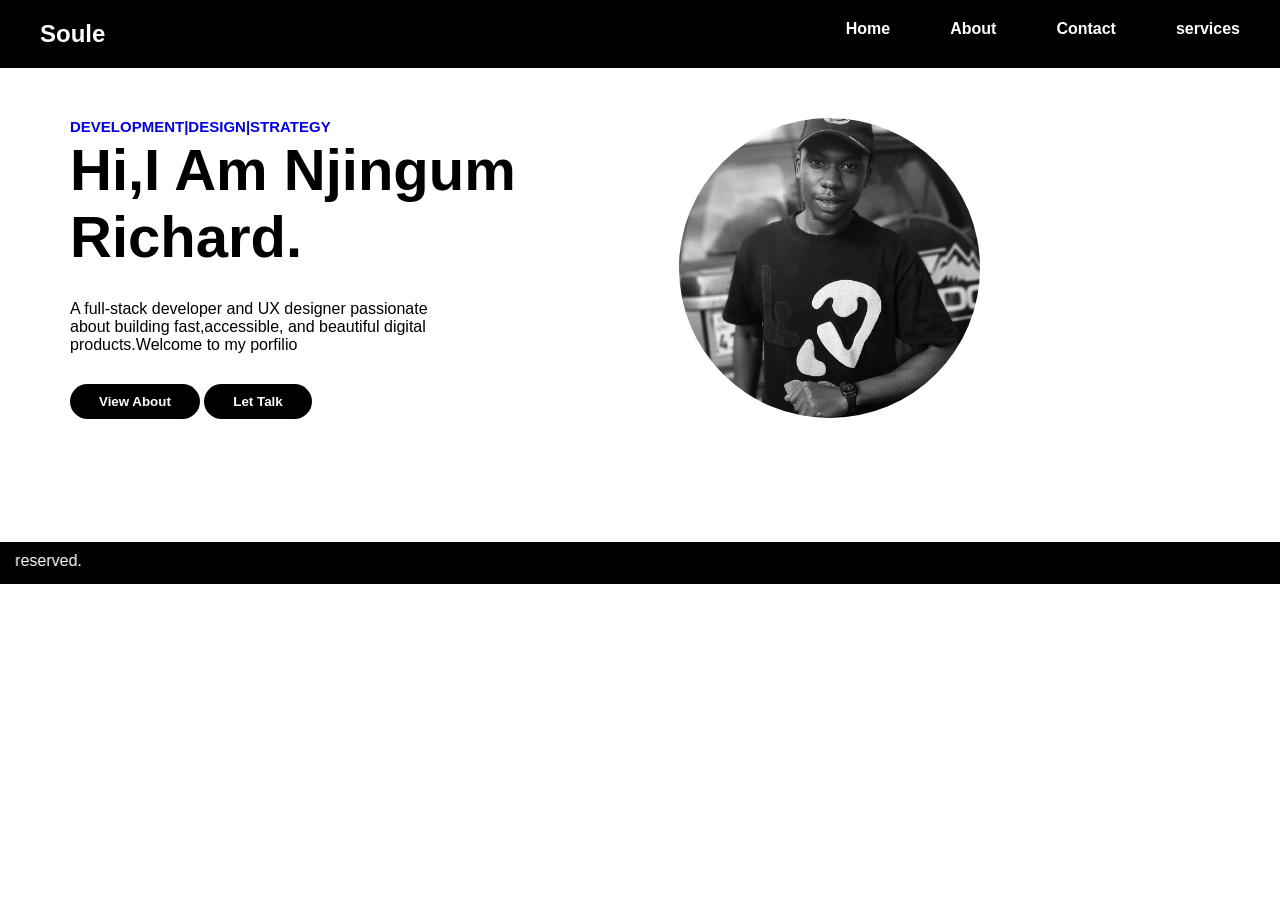
<file: index.html>
<!DOCTYPE html>
<html lang="en">
<head>
    <meta charset="UTF-8">
    <meta name="viewport" content="width=device-width, initial-scale=1.0">
    <title>Porfolio</title>
    <link rel="stylesheet" href="style.css">
</head>
<body>
    <div class="header">
            <h2>Soule</h2>
            <ul>
                <li><a href="#">Home</a></li>
                <li><a href="About.html">About</a></li>
                <li><a href="#">Contact</a></li>
                <li><a href="#">services</a></li>
            </ul>
        
    </div>
<div class="container">
       
    <!-- body of home page -->
     <div class="text">
        <a href="#">DEVELOPMENT|DESIGN|STRATEGY</a>
        <h1>Hi,I Am Njingum<br> Richard.</h1>

        <p>A full-stack developer and UX designer passionate <br>about building fast,accessible, and beautiful digital<br> products.Welcome to my porfilio</p>

        <button>View About</button> 
        <button>Let Talk</button> 
        
     </div>

     <!-- image logo -->
        <div class="profile">
        <img src="IMG_20240806_162311_121.jpg" alt="">
    </div>
</div>
<footer>
   <marquee behavior="" direction="right"><p>&copy; 2026 My Portfolio. All rights reserved.</p></marquee> 
</footer>
    
</body>
</html>
</file>
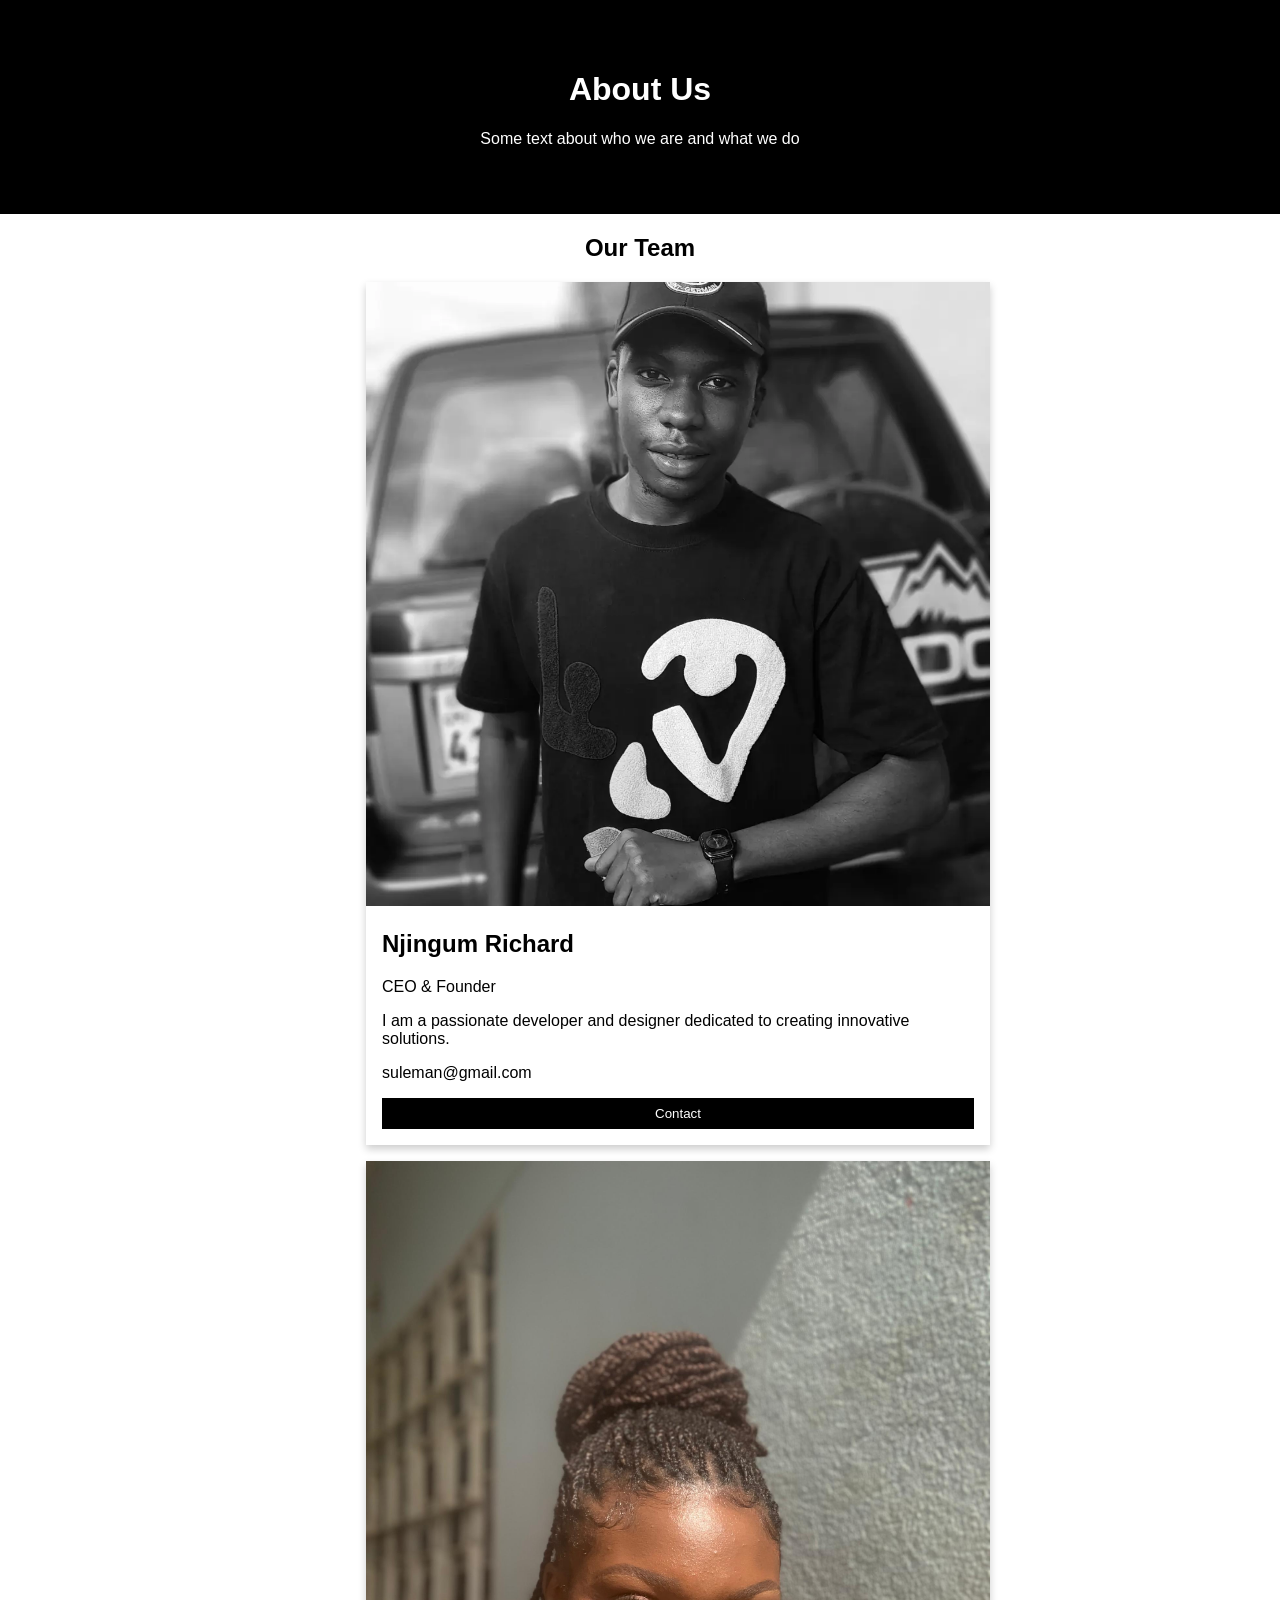
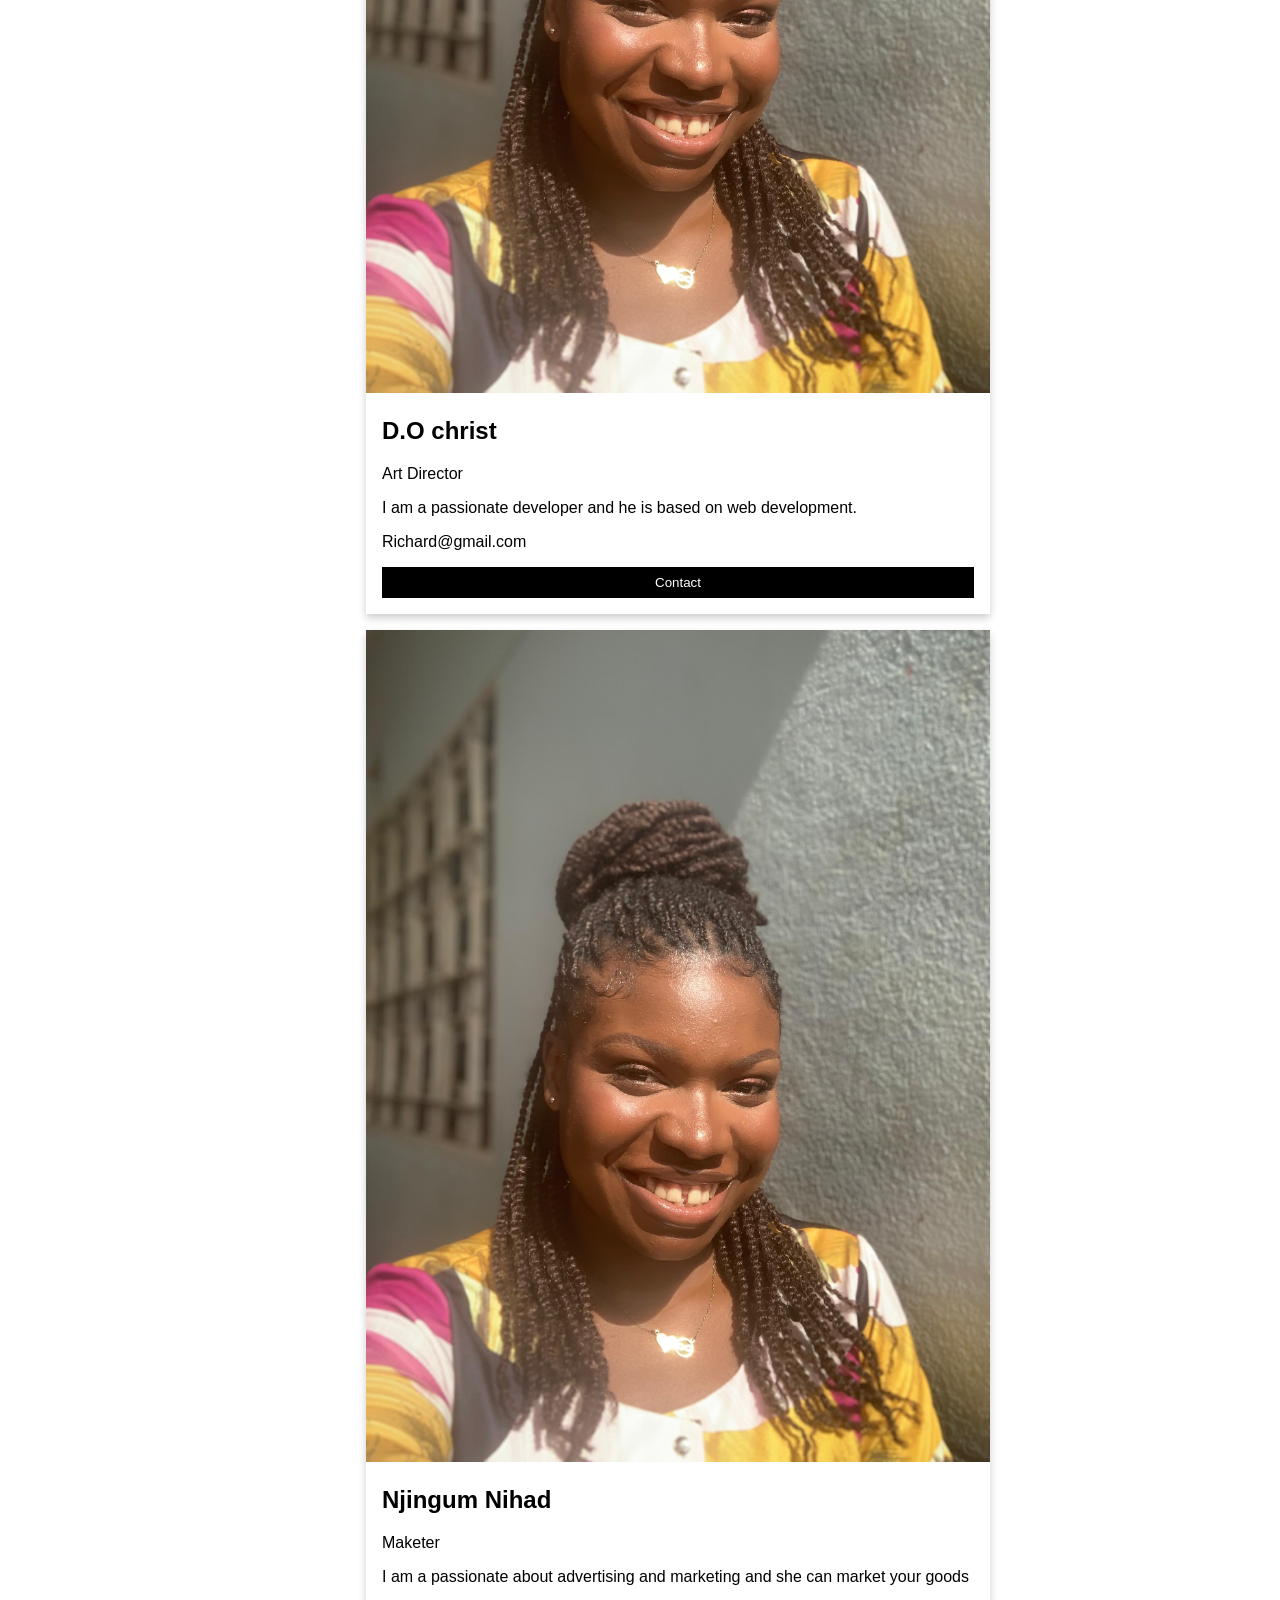
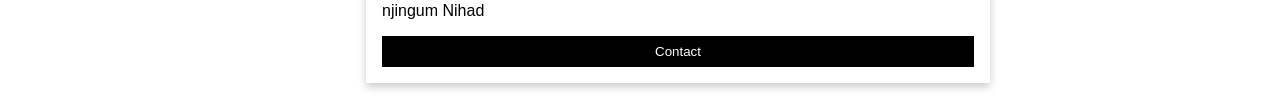
<file: About.html>
<!DOCTYPE html>
<html lang="en">
<head>
    <meta charset="UTF-8">
    <meta name="viewport" content="width=device-width, initial-scale=1.0">
    <title>About Us</title>
    <link rel="stylesheet" href="About.css">
</head>
<body>
    <!-- about header -->
    <div class="about-section">
        <h1>About Us</h1>
        <p>Some text about who we are and what we do</p>
        
    </div>

    <!-- our team -->
    <h2 style="text-align: center;">Our Team</h2>
    <div class="row">
        <div class="column">
            <div class="card">
                <img src="IMG_20240806_162311_121.jpg" width="100%" alt="soule">
                <div class="container">
                    <h2>Njingum Richard</h2>
                    <p class="title">CEO & Founder</p>
                    <p>I am a passionate developer and designer dedicated to creating innovative solutions.</p>
                    <p>suleman@gmail.com</p>
                    <p><button class="button">
                        Contact
                    </button></p>
                </div>
            </div>
        </div>
        
        <!-- second person -->
         <div class="column">
            <div class="card">
                <img src="IMG-20260715-WA0005.jpg" width="100%" alt="soule">
                <div class="container">
                    <h2>D.O christ</h2>
                    <p class="title">Art Director</p>
                    <p>I am a passionate developer and he is based on web development.</p>
                    <p>Richard@gmail.com</p>
                    <p><button class="button">
                        Contact
                    </button></p>
                </div>
            </div>
        </div>


        <!-- third person -->
        <div class="column">
            <div class="card">
                <img src="IMG-20260715-WA0005.jpg" width="100%" alt="soule">
                <div class="container">
                    <h2>Njingum Nihad</h2>
                    <p class="title">Maketer</p>
                    <p>I am a passionate about advertising and marketing and she can market your goods</p>
                        
                    <p>njingum Nihad</p>
                    <p><button class="button">
                        Contact
                    </button></p>
                </div>
            </div>
        </div>

    </div>
</body>
</html>
</file>
<file: style.css>
/* Remove spaces */
*{
    margin: 0;
    padding: 0;
    box-sizing: border-box;
}
/* flex header */
.header{
    display: flex;
    justify-content: space-between;
    background-color: black;
    color: white;
    font-weight: bold;
    padding: 20px 40px;
}
.header ul{
    display: flex;
    gap: 60px;
}
.header ul a{
    text-decoration: none;
    color: white;
}
.header ul li{
    list-style-type: none;
    
}
/* hover li */
.header ul li:hover{
    transition: 0.3s ease;
    transform: translateY(-6px);
}
/* change text */
body{
 font-family: Arial, Helvetica, sans-serif;
}
/* container */
.container{
    display: flex;
    justify-content: space-between;
    gap: 40px;
   
}
.text{
   width: 80%;
    margin-left: 70px;
    margin-top: 50px;
}
.profile img{
    border-radius:290px;
    width: 50%;
    height: auto;
    margin-top: 50px;
    animation: slide;
   
}
@keyframes  slide {
    0%{
    transform: rotateY(0deg);
    }
    100%{
        transform: rotateY(360px);
    }
    
}
/* style link */
.text a{
    text-decoration: none;
    font-weight: bold;
    font-size: 15px;

}
.text p{
    margin-top: 30px;
   
}
.text h1{
    font-size: 58px;
    font-weight: bold;
}
/* let style button */
.text button{
    border: none;
    color: white;
    background-color: black;
    padding: 10px 29px;
    border-radius: 25px;
    font-weight: bold;
    margin-top: 30px;
}
/* hover buttton */
.text button:hover{
    transition: 0.5s ease;
    cursor: pointer;
    transform: translateY(-6px);
}
/* styliing footer */
footer{
    background-color:black;
    padding: 10px;
    text-align: center;
    color: white;
    margin-top: 120px;
}
</file>
<file: About.css>
/* font family */
body{
    font-family: Arial, Helvetica, sans-serif;
    margin:0;
}
html{
    box-sizing: border-box;
}

/* design the column */
.column{
    width: 50%;
    margin-left: 350px;
    padding:0 8px;
    margin-bottom: 16px;
}
/* design the card and container of personel */
.card{
    box-shadow: 0 4px 8px 0 rgba(0,0,0,0.2);
    margin: 8px;
    
}

.about-section{
    padding: 50px;
    text-align: center;
    background-color: black;
    color: white;
}
.container{
    padding: 0 16px;
}
.container::after , .row::after{
    content: "";
    display: table;
    clear: both;
}
/* display button */
.button{
    border: none;
    outline: 0;
    display: inline-block;
    padding: 8px;
    color: white;
    background-color: black;
    text-align: center;
    cursor: pointer;
    width: 100%;
}
/* button hover */
.button:hover{
    background-color: #555;
    transition: 0.5s ease;
    transform: translateY(-6px);
}
@media  screen and (max-width: 650px) {
    .column{
        width: 100%;
        display: block;
    }
    .column{
        margin-left: 0px;

    }
}
</file>
